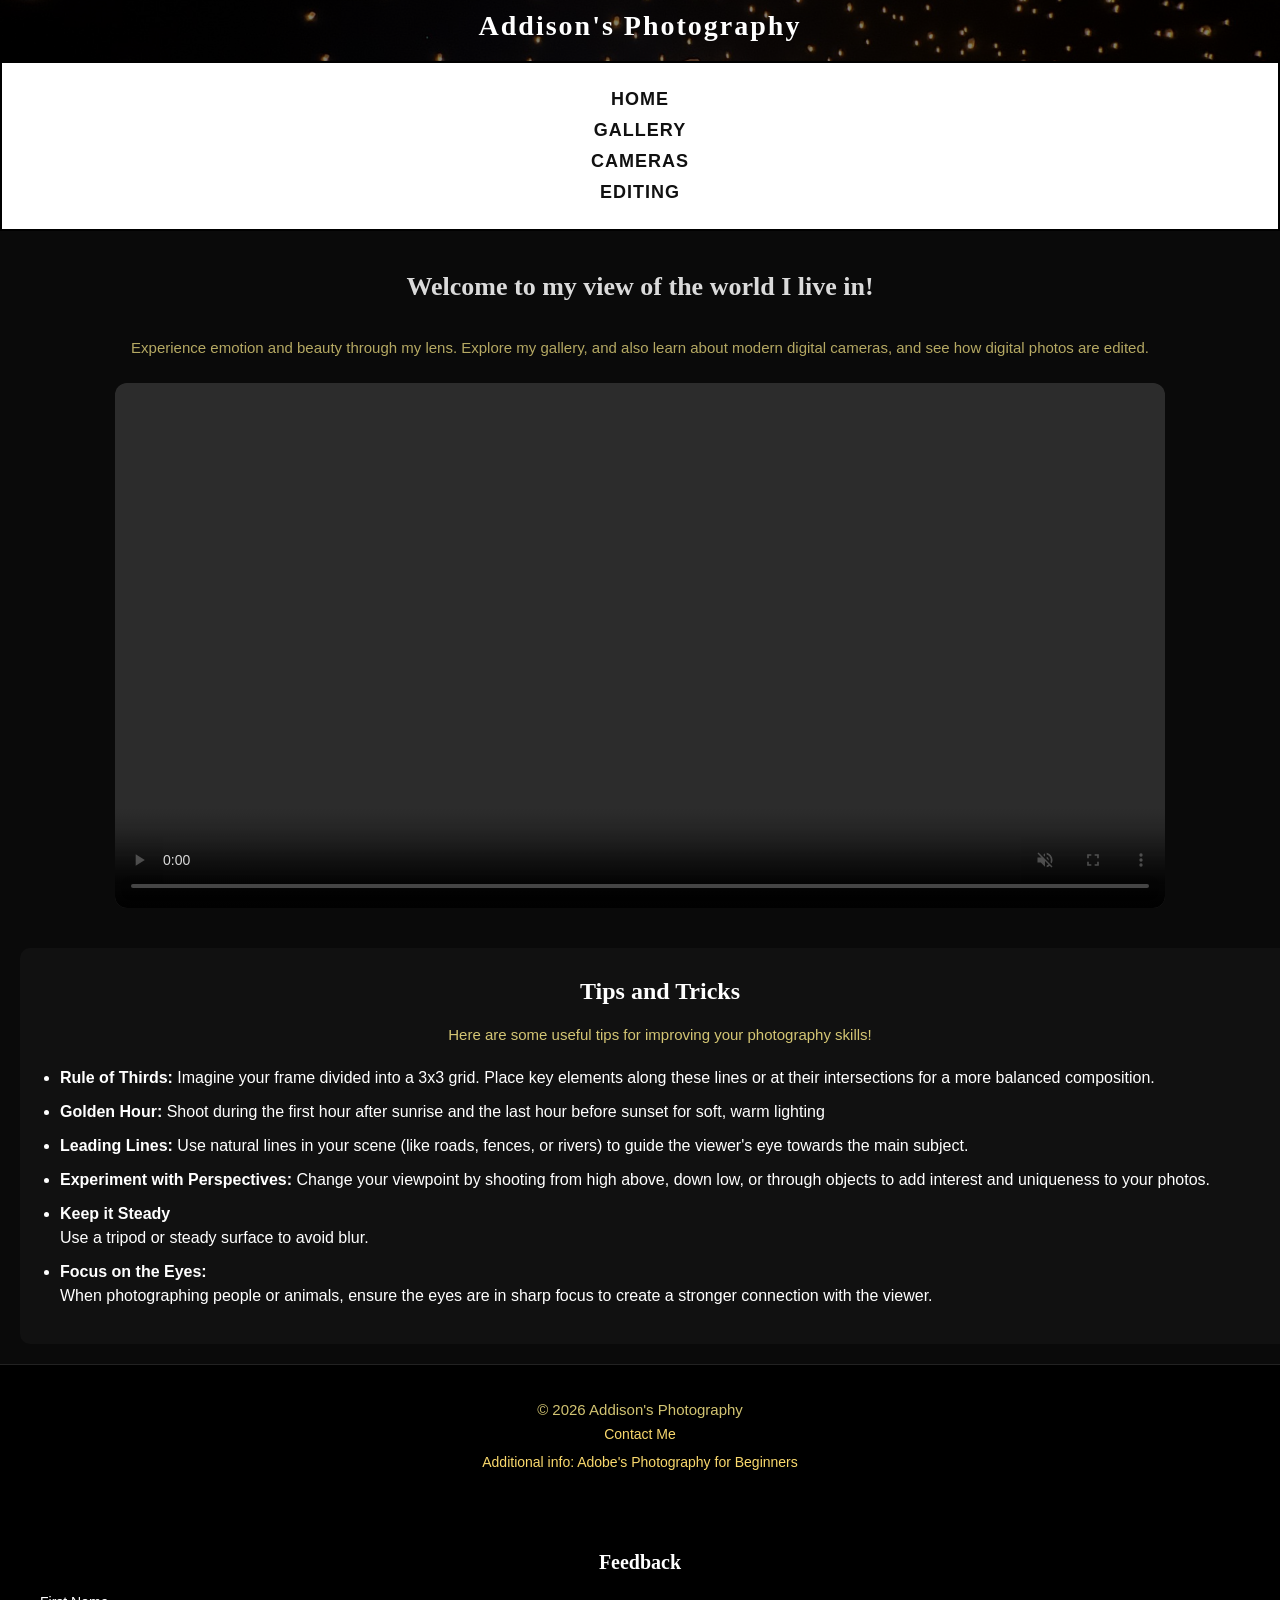
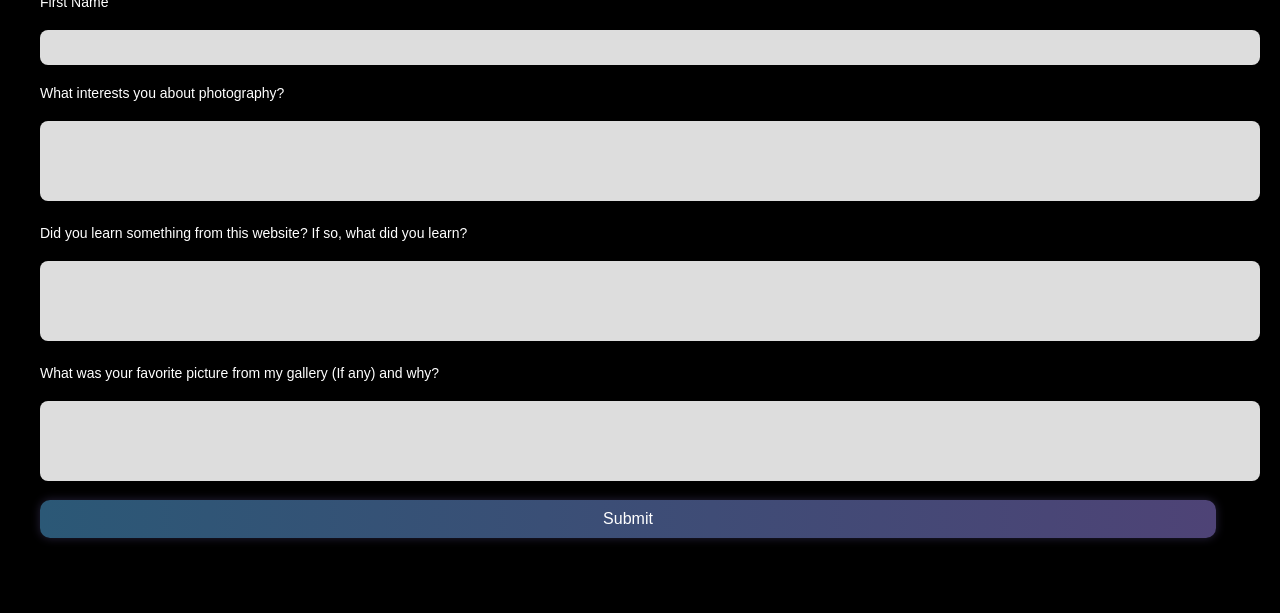
<file: index.html>
<!DOCTYPE html>
<html lang="en">
<head>
    <meta charset="UTF-8">
    <meta name="viewport" content="width=device-width, initial-scale=1.0">
    <title>Addison's Photography</title>
    <meta name="description" content="Explore the world through my lens. Learn about photography tools and techniques, and see my gallery of photos.">
    <!-- Google tag (gtag.js) -->
    <script async src="https://www.googletagmanager.com/gtag/js?id=G-MP4Q94CEH5"></script>
    <script>
    window.dataLayer = window.dataLayer || [];
    function gtag(){dataLayer.push(arguments);}
    gtag('js', new Date());

    gtag('config', 'G-MP4Q94CEH5');
    </script>
    <link rel="stylesheet" href="photography.css">
</head>

<body>

<header>
    <h1 class="glow">Addison's Photography</h1>
</header>
<nav>
    <ul>
        <li><a href="index.html">Home</a></li>
        <li><a href="gallery.html">Gallery</a></li>
        <li><a href="cameras.html">Cameras</a></li>
        <li><a href="editing.html">Editing</a></li>
    </ul>
</nav>
<main class = "homelayout">

  <section class = "tipsandtricks">
        <h2>Tips and Tricks</h2>
        <p>Here are some useful tips for improving your photography skills!</p>
        <ul>
            <li><strong>Rule of Thirds:</strong> Imagine your frame divided into a 3x3 grid. Place key elements along these lines or at their intersections for a more balanced composition.</li>
            <li><strong>Golden Hour:</strong> Shoot during the first hour after sunrise and the last hour before sunset for soft, warm lighting</li>
            <li><strong>Leading Lines:</strong> Use natural lines in your scene (like roads, fences, or rivers) to guide the viewer's eye towards the main subject.</li>
            <li><strong>Experiment with Perspectives:</strong> Change your viewpoint by shooting from high above, down low, or through objects to add interest and uniqueness to your photos.</li>
            <li><strong>Keep it Steady</strong><br>Use a tripod or steady surface to avoid blur.</li>
            <li><strong>Focus on the Eyes:</strong><br>When photographing people or animals, ensure the eyes are in sharp focus to create a stronger connection with the viewer.</li>
        </ul>
    </section>

    <section class = "maincontent">
    <h2>Welcome to my view of the world I live in!</h2>
    <p>Experience emotion and beauty through my lens. Explore my gallery, and also learn about modern digital cameras, and see how digital photos are edited.</p>
    
<video class="home-video" controls autoplay muted loop>
    <source src="PhotographyVideo.mp4" type="video/mp4">
    Your browser does not support the video tag.
</video>

    </section>

</main>

<footer class="site-footer">
    <div class="footer-content">

        <p>&copy; 2026 Addison's Photography</p>

        <div class="email">
            <a href="mailto:akellyfree@asu.edu">Contact Me</a>
        </div>
        
        <div class="photography-intro">
            <a href="https://www.adobe.com/creativecloud/photography/basics.html?msockid=09931f287ee66769006109ce7fcb6654" target="_blank">Additional info: Adobe's Photography for Beginners</a>
        </div>

    </div>
</footer>

<div class="feedback-box">
    <h2>Feedback</h2>

    <form action="#" method="POST" id="feedback"> <!-- https://formspree.io/f/xlgzdwrq if I want to see user inputs-->
        <label for="name">First Name</label>
        <input type="text" id="name" name="name">

        <label for="interests">What interests you about photography?</label>
        <textarea id="interests" name="interests"></textarea>

        <label for="learning">Did you learn something from this website? If so, what did you learn?</label>
        <textarea id="learning" name="learning"></textarea>

        <label for="favorite">What was your favorite picture from my gallery (If any) and why?</label>
        <textarea id="favorite" name="favorite"></textarea>

        <button type="submit">Submit</button>

    </form>
    <div id="success-message" class="success-message">
    Thank you for your feedback! I appreciate it and will use it to improve my website.
    </div>

</div>
<script>
document.getElementById("feedback").addEventListener("submit", async function(event) {
    event.preventDefault(); // stop page redirect

    const form = this;
    const formData = new FormData(form);
    const messageBox = document.getElementById("success-message");

    try {
        const response = await fetch(form.action, {
            method: form.method,
            body: formData,
            headers: {
                'Accept': 'application/json'
            }
        });

        if (response.ok) {
            const name = document.getElementById("name").value;

            messageBox.textContent = "Thank you " + name + "! Your feedback has been submitted.";
            messageBox.classList.add("show");

            form.reset();
            setTimeout(() => {
                messageBox.classList.remove("show");
            }, 1001);
        } else {
            messageBox.textContent = "Oops! There was a problem submitting your feedback. Please try again.";
            messageBox.classList.add("show");
        }
    } catch (error) {
        messageBox.textContent = "Network error. Please try again.";
        messageBox.classList.add("show");
    }
});
</script>

</body>
</html>
</file>
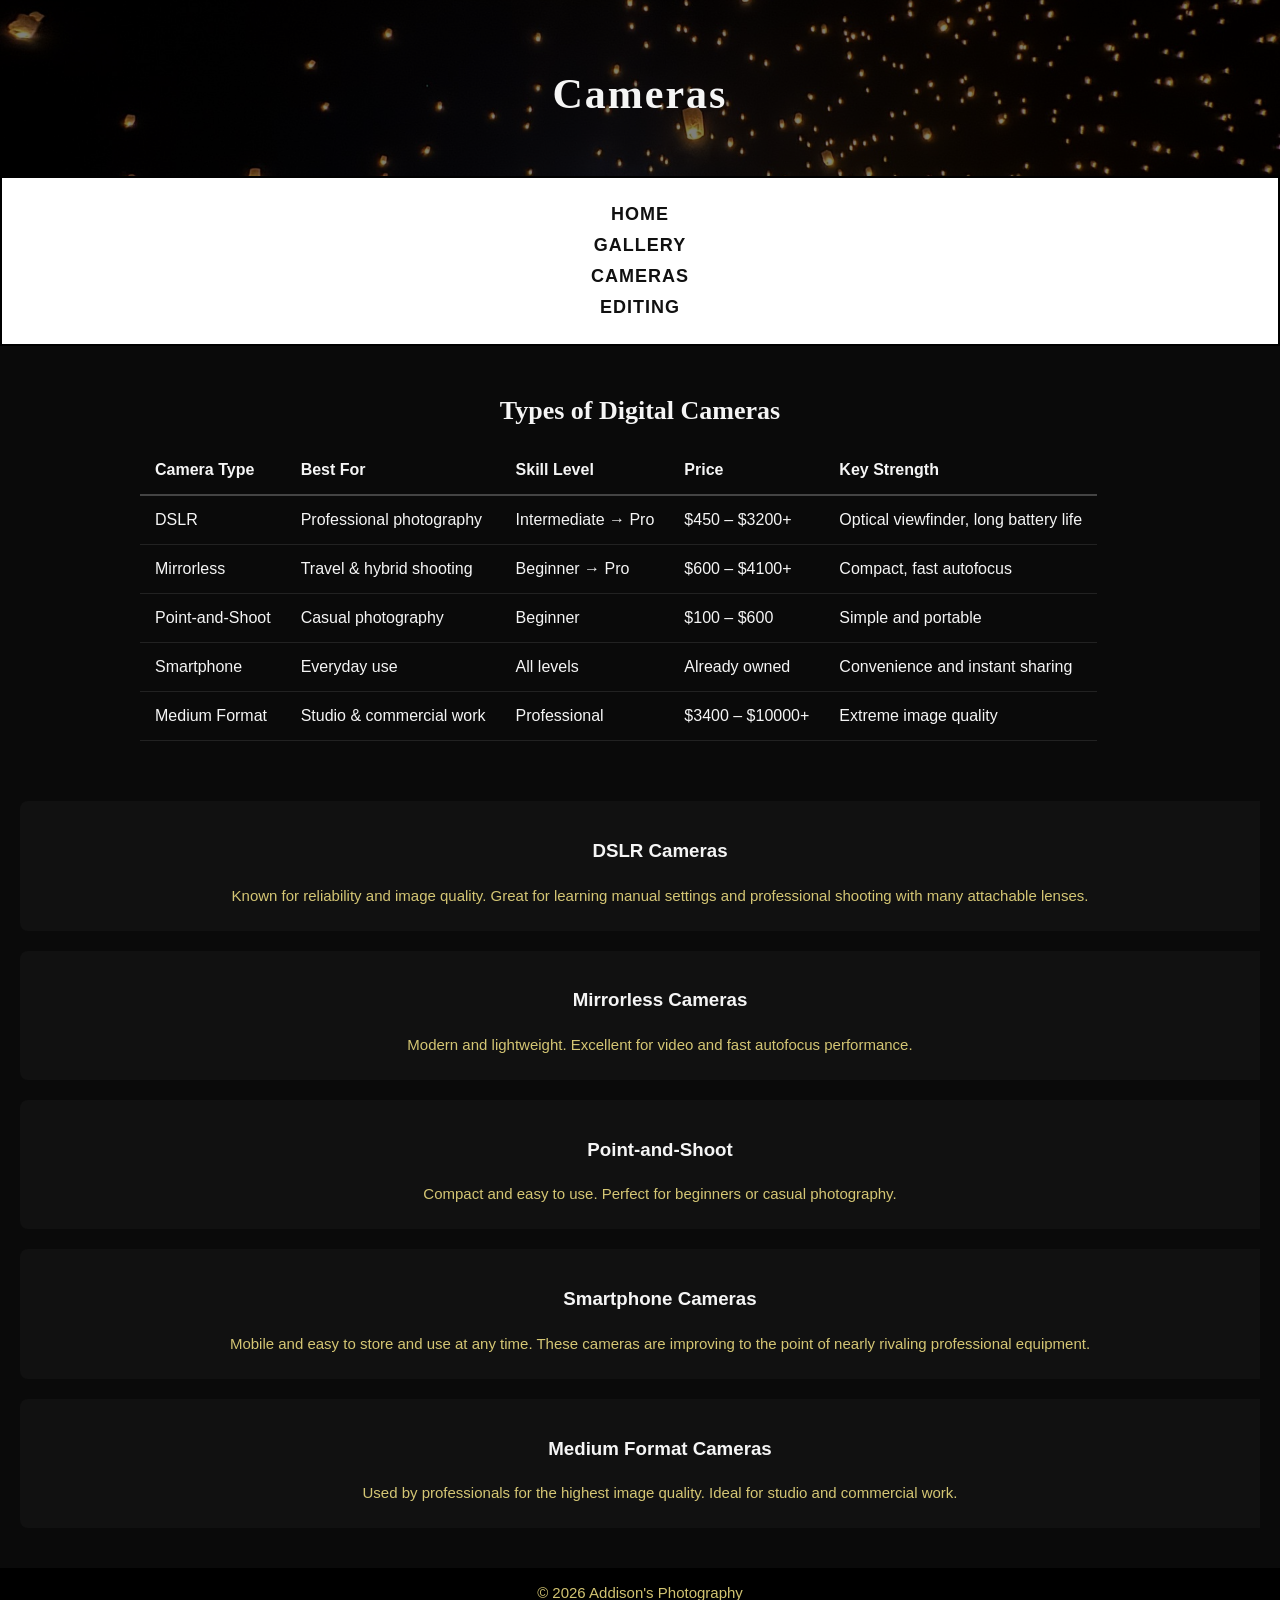
<file: Cameras.html>
<!DOCTYPE html>
<html lang="en">
<head>
    <meta charset="UTF-8">
    <meta name="viewport" content="width=device-width, initial-scale=1.0">
    <title>Cameras | Addison's Photography</title>
    <meta name="description" content="Learn about different types of cameras available for various photography needs.">
    <link rel="stylesheet" href="photography.css">
</head>
<body>

<header class="page-header">
    <h1>Cameras</h1>
    
</header>

<nav>
    <ul>
        <li><a href="index.html">Home</a></li>
        <li><a href="gallery.html">Gallery</a></li>
        <li><a href="cameras.html">Cameras</a></li>
        <li><a href="editing.html">Editing</a></li>
    </ul>
</nav>

<main class="cameras-container">

    <!-- Comparison Table -->
    <section class="comparison-table">
        <h2>Types of Digital Cameras</h2>

        <table>
            <thead>
                <tr>
                    <th>Camera Type</th>
                    <th>Best For</th>
                    <th>Skill Level</th>
                    <th>Price</th>
                    <th>Key Strength</th>
                </tr>
            </thead>

            <tbody>
                <tr>
                    <td>DSLR</td>
                    <td>Professional photography</td>
                    <td>Intermediate → Pro</td>
                    <td>$450 – $3200+</td>
                    <td>Optical viewfinder, long battery life</td>
                </tr>
                <tr>
                    <td>Mirrorless</td>
                    <td>Travel & hybrid shooting</td>
                    <td>Beginner → Pro</td>
                    <td>$600 – $4100+</td>
                    <td>Compact, fast autofocus</td>
                </tr>

                <tr>
                    <td>Point-and-Shoot</td>
                    <td>Casual photography</td>
                    <td>Beginner</td>
                    <td>$100 – $600</td>
                    <td>Simple and portable</td>
                </tr>

                <tr>
                    <td>Smartphone</td>
                    <td>Everyday use</td>
                    <td>All levels</td>
                    <td>Already owned</td>
                    <td>Convenience and instant sharing</td>
                </tr>

                <tr>
                    <td>Medium Format</td>
                    <td>Studio & commercial work</td>
                    <td>Professional</td>
                    <td>$3400 – $10000+</td>
                    <td>Extreme image quality</td>
                </tr>
            </tbody>
        </table>
    </section>

    <!-- Card Comparison -->
    <section class="software-cards">

    <div class="card">
        <h3>DSLR Cameras</h3>
        <p>Known for reliability and image quality. Great for learning manual settings and professional shooting with many attachable lenses.</p>
    </div>

    <div class="card">
        <h3>Mirrorless Cameras</h3>
        <p>Modern and lightweight. Excellent for video and fast autofocus performance.</p>
    </div>

    <div class="card">
        <h3>Point-and-Shoot</h3>
        <p>Compact and easy to use. Perfect for beginners or casual photography.</p>
    </div>

    <div class="card">
        <h3>Smartphone Cameras</h3>
        <p>Mobile and easy to store and use at any time. These cameras are improving to the point of nearly rivaling professional equipment.</p>
    </div>
    <div class="card">
        <h3>Medium Format Cameras</h3>
        <p>Used by professionals for the highest image quality. Ideal for studio and commercial work.</p>
    </div>

</section>

</main>

<footer>
    <p>&copy; 2026 Addison's Photography</p>
</footer>

</body>
</html>
</file>
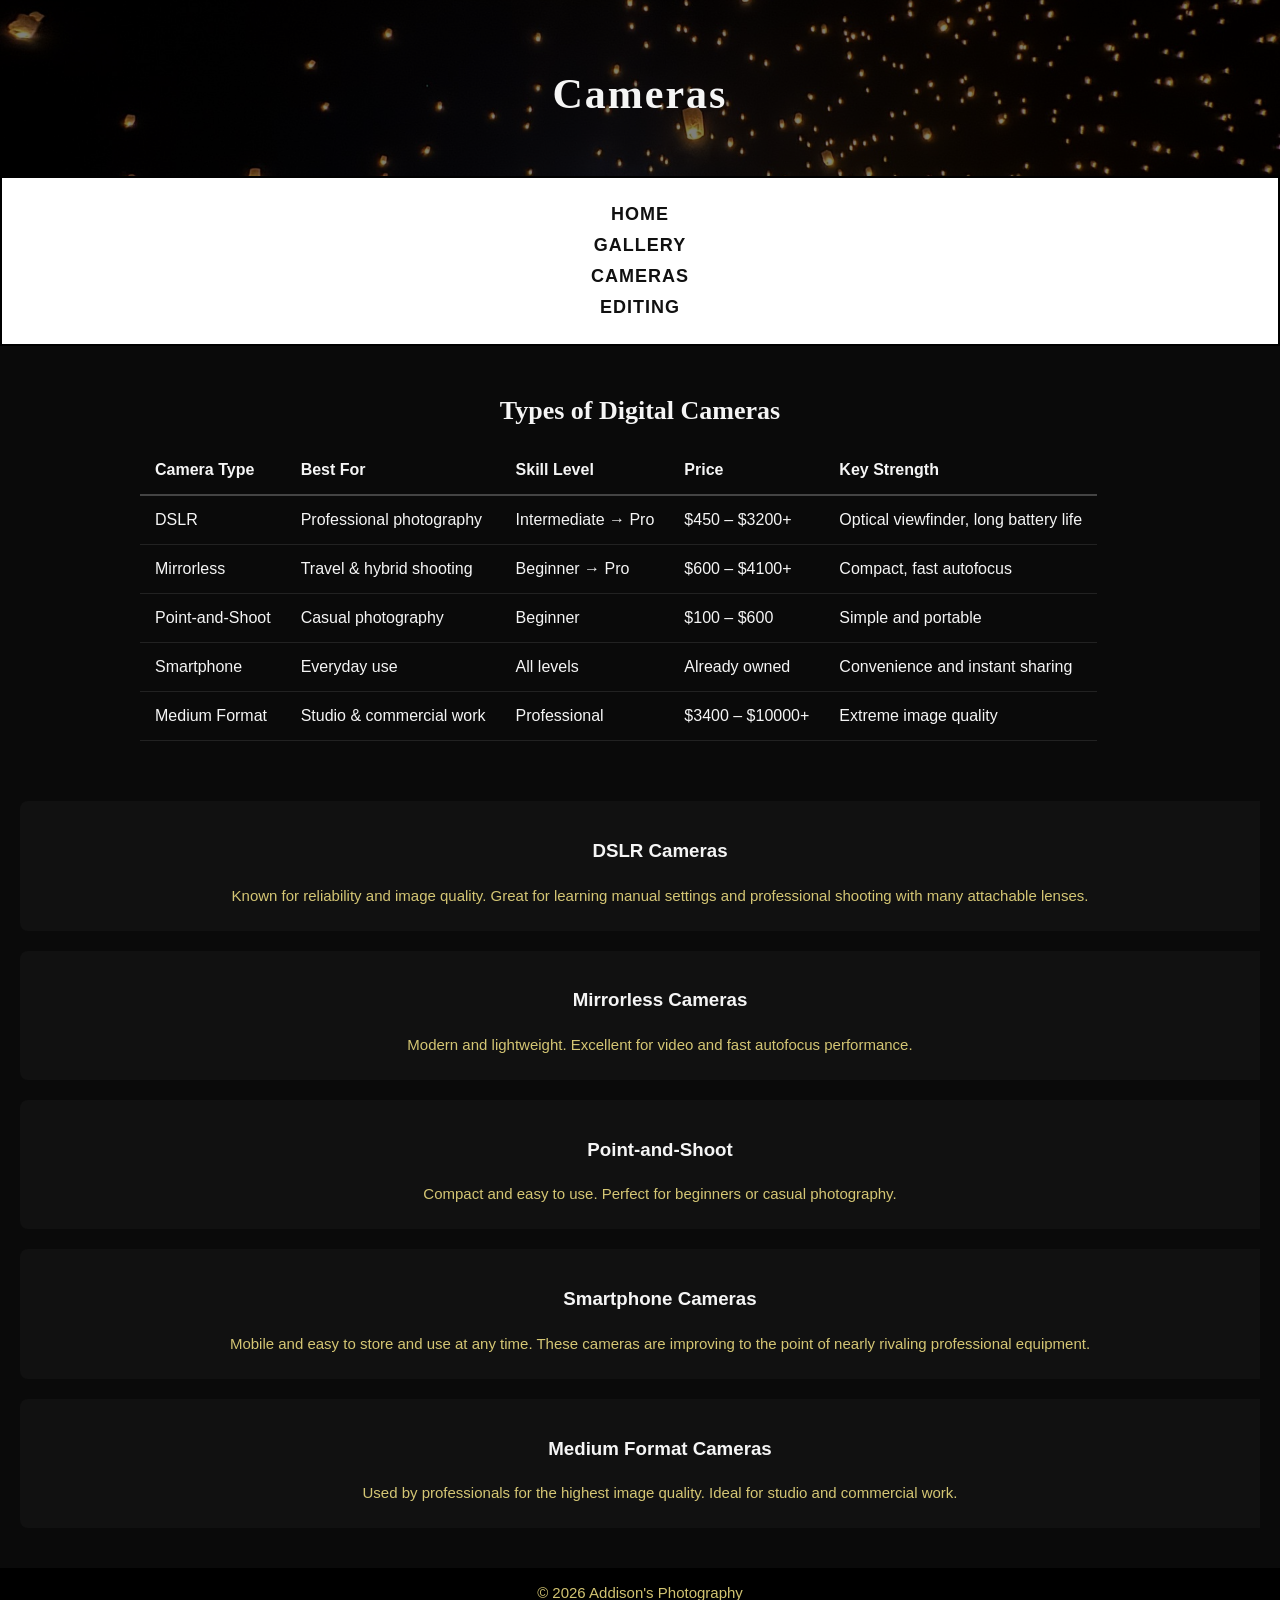
<file: cameras.html>
<!DOCTYPE html>
<html lang="en">
<head>
    <meta charset="UTF-8">
    <meta name="viewport" content="width=device-width, initial-scale=1.0">
    <title>Cameras | Addison's Photography</title>
    <meta name="description" content="Learn about different types of cameras available for various photography needs.">
     <!-- Google tag (gtag.js) -->
    <script async src="https://www.googletagmanager.com/gtag/js?id=G-MP4Q94CEH5"></script>
    <script>
    window.dataLayer = window.dataLayer || [];
    function gtag(){dataLayer.push(arguments);}
    gtag('js', new Date());

    gtag('config', 'G-MP4Q94CEH5');
    </script>
    <link rel="stylesheet" href="photography.css">
</head>
<body>

<header class="page-header">
    <h1>Cameras</h1>
    
</header>

<nav>
    <ul>
        <li><a href="index.html">Home</a></li>
        <li><a href="gallery.html">Gallery</a></li>
        <li><a href="cameras.html">Cameras</a></li>
        <li><a href="editing.html">Editing</a></li>
    </ul>
</nav>

<main class="cameras-container">

    <!-- Comparison Table -->
    <section class="comparison-table">
        <h2>Types of Digital Cameras</h2>

        <table>
            <thead>
                <tr>
                    <th>Camera Type</th>
                    <th>Best For</th>
                    <th>Skill Level</th>
                    <th>Price</th>
                    <th>Key Strength</th>
                </tr>
            </thead>

            <tbody>
                <tr>
                    <td>DSLR</td>
                    <td>Professional photography</td>
                    <td>Intermediate → Pro</td>
                    <td>$450 – $3200+</td>
                    <td>Optical viewfinder, long battery life</td>
                </tr>
                <tr>
                    <td>Mirrorless</td>
                    <td>Travel & hybrid shooting</td>
                    <td>Beginner → Pro</td>
                    <td>$600 – $4100+</td>
                    <td>Compact, fast autofocus</td>
                </tr>

                <tr>
                    <td>Point-and-Shoot</td>
                    <td>Casual photography</td>
                    <td>Beginner</td>
                    <td>$100 – $600</td>
                    <td>Simple and portable</td>
                </tr>

                <tr>
                    <td>Smartphone</td>
                    <td>Everyday use</td>
                    <td>All levels</td>
                    <td>Already owned</td>
                    <td>Convenience and instant sharing</td>
                </tr>

                <tr>
                    <td>Medium Format</td>
                    <td>Studio & commercial work</td>
                    <td>Professional</td>
                    <td>$3400 – $10000+</td>
                    <td>Extreme image quality</td>
                </tr>
            </tbody>
        </table>
    </section>

    <!-- Card Comparison -->
    <section class="software-cards">

    <div class="card">
        <h3>DSLR Cameras</h3>
        <p>Known for reliability and image quality. Great for learning manual settings and professional shooting with many attachable lenses.</p>
    </div>

    <div class="card">
        <h3>Mirrorless Cameras</h3>
        <p>Modern and lightweight. Excellent for video and fast autofocus performance.</p>
    </div>

    <div class="card">
        <h3>Point-and-Shoot</h3>
        <p>Compact and easy to use. Perfect for beginners or casual photography.</p>
    </div>

    <div class="card">
        <h3>Smartphone Cameras</h3>
        <p>Mobile and easy to store and use at any time. These cameras are improving to the point of nearly rivaling professional equipment.</p>
    </div>
    <div class="card">
        <h3>Medium Format Cameras</h3>
        <p>Used by professionals for the highest image quality. Ideal for studio and commercial work.</p>
    </div>

</section>

</main>

<footer>
    <p>&copy; 2026 Addison's Photography</p>
</footer>

</body>
</html>
</file>
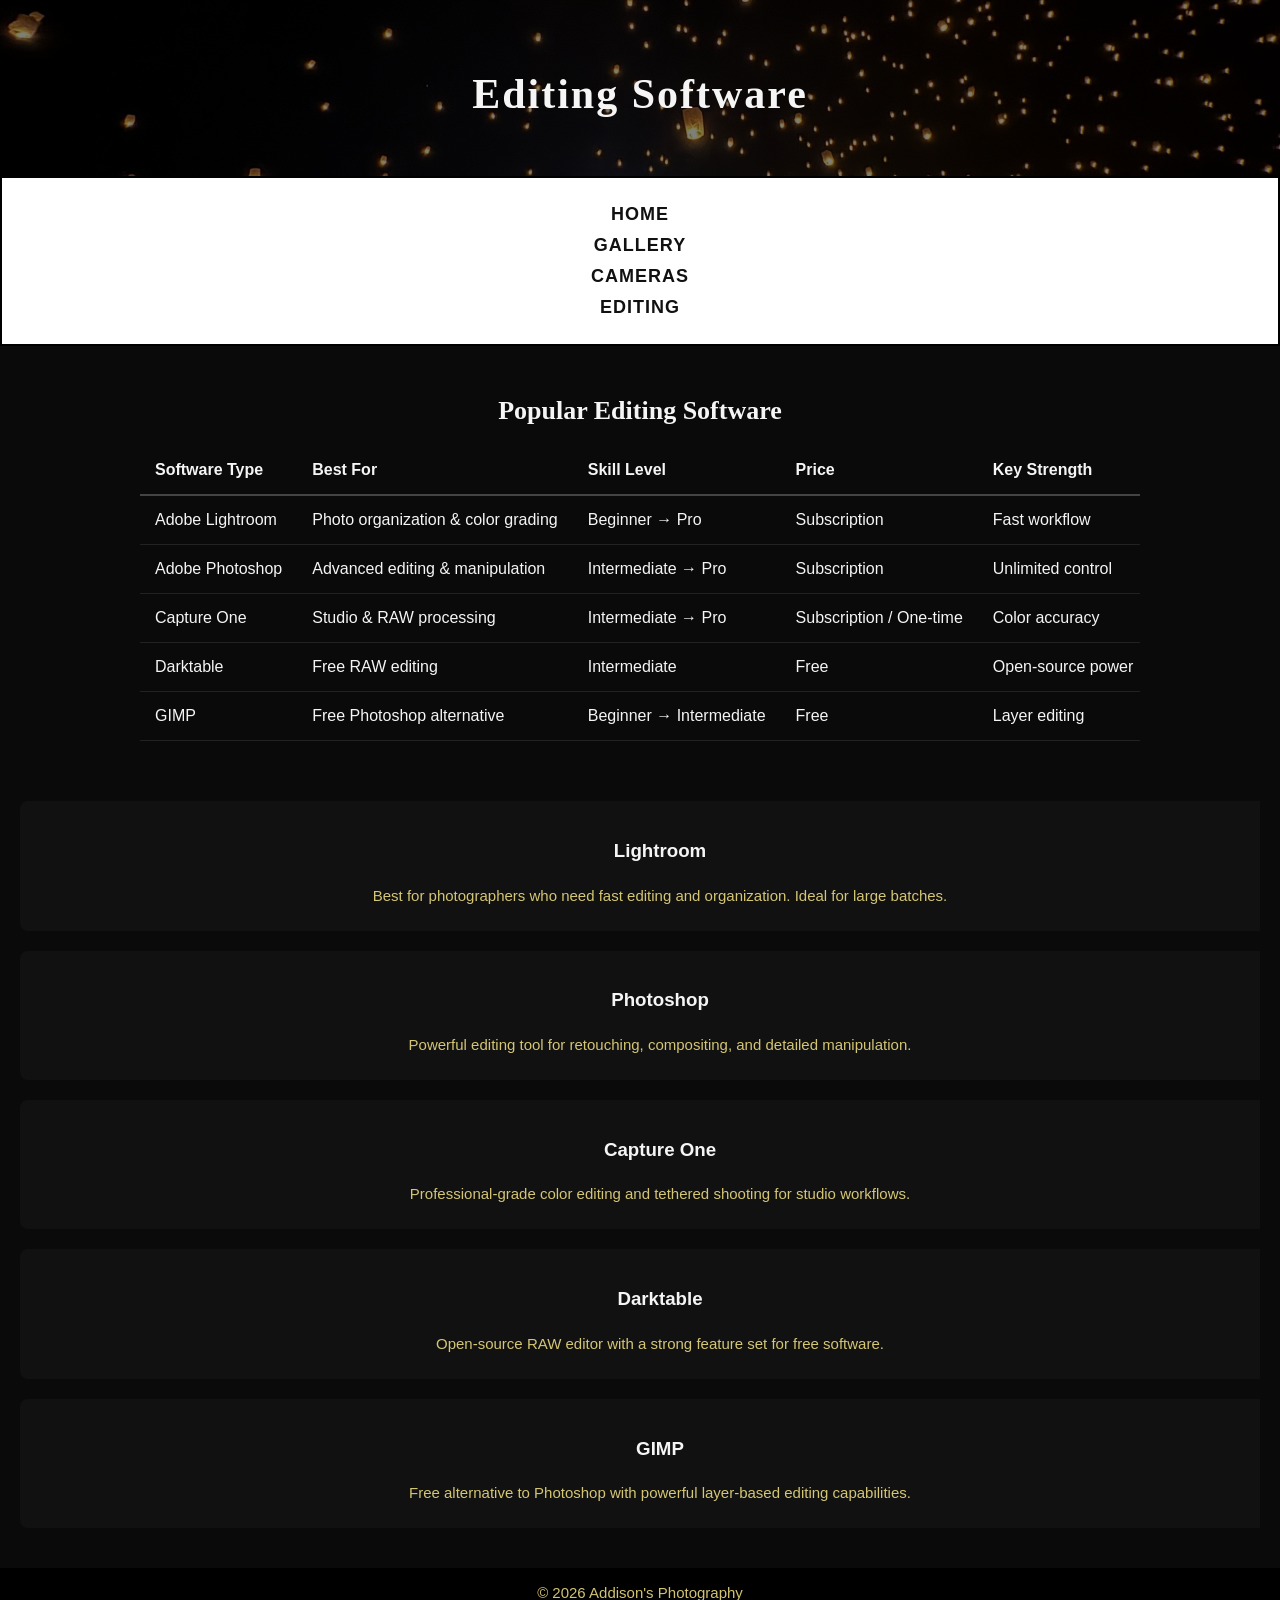
<file: editing.html>
<!DOCTYPE html>
<html lang="en">
<head>
    <meta charset="UTF-8">
    <meta name="viewport" content="width=device-width, initial-scale=1.0">
    <title>Editing Software | Addison's Photography</title>
    <meta name="description" content="Learn about the editing software that you can use use to enhance your photographs.">
     <!-- Google tag (gtag.js) -->
    <script async src="https://www.googletagmanager.com/gtag/js?id=G-MP4Q94CEH5"></script>
    <script>
    window.dataLayer = window.dataLayer || [];
    function gtag(){dataLayer.push(arguments);}
    gtag('js', new Date());

    gtag('config', 'G-MP4Q94CEH5');
    </script>
    <link rel="stylesheet" href="photography.css">
</head>
<body>

<header class="page-header">
    <h1>Editing Software</h1>
    
</header>

<nav>
    <ul>
        <li><a href="index.html">Home</a></li>
        <li><a href="gallery.html">Gallery</a></li>
        <li><a href="cameras.html">Cameras</a></li>
        <li><a href="editing.html">Editing</a></li>
    </ul>
</nav>

<main class="editing-container">

    <!-- Comparison Table -->
    <section class="comparison-table">
        <h2>Popular Editing Software</h2>

        <table>
            <thead>
                <tr>
                    <th>Software Type</th>
                    <th>Best For</th>
                    <th>Skill Level</th>
                    <th>Price</th>
                    <th>Key Strength</th>
                </tr>
            </thead>
            <tbody>
                <tr>
                    <td>Adobe Lightroom</td>
                    <td>Photo organization & color grading</td>
                    <td>Beginner → Pro</td>
                    <td>Subscription</td>
                    <td>Fast workflow</td>
                </tr>
                <tr>
                    <td>Adobe Photoshop</td>
                    <td>Advanced editing & manipulation</td>
                    <td>Intermediate → Pro</td>
                    <td>Subscription</td>
                    <td>Unlimited control</td>
                </tr>
                <tr>
                    <td>Capture One</td>
                    <td>Studio & RAW processing</td>
                    <td>Intermediate → Pro</td>
                    <td>Subscription / One-time</td>
                    <td>Color accuracy</td>
                </tr>
                <tr>
                    <td>Darktable</td>
                    <td>Free RAW editing</td>
                    <td>Intermediate</td>
                    <td>Free</td>
                    <td>Open-source power</td>
                </tr>
                <tr>
                    <td>GIMP</td>
                    <td>Free Photoshop alternative</td>
                    <td>Beginner → Intermediate</td>
                    <td>Free</td>
                    <td>Layer editing</td>
                </tr>
            </tbody>
        </table>
    </section>

    <!-- Card Comparison -->
    <section class="software-cards">

        <div class="card">
            <h3>Lightroom</h3>
            <p>Best for photographers who need fast editing and organization. Ideal for large batches.</p>
        </div>

        <div class="card">
            <h3>Photoshop</h3>
            <p>Powerful editing tool for retouching, compositing, and detailed manipulation.</p>
        </div>

        <div class="card">
            <h3>Capture One</h3>
            <p>Professional-grade color editing and tethered shooting for studio workflows.</p>
        </div>
        <div class="card">
            <h3>Darktable</h3>
            <p>Open-source RAW editor with a strong feature set for free software.</p>
        </div>
        <div class="card">
            <h3>GIMP</h3>
            <p>Free alternative to Photoshop with powerful layer-based editing capabilities.</p>
        </div>

    </section>

</main>

<footer>
    <p>&copy; 2026 Addison's Photography</p>
</footer>

</body>
</html>
</file>
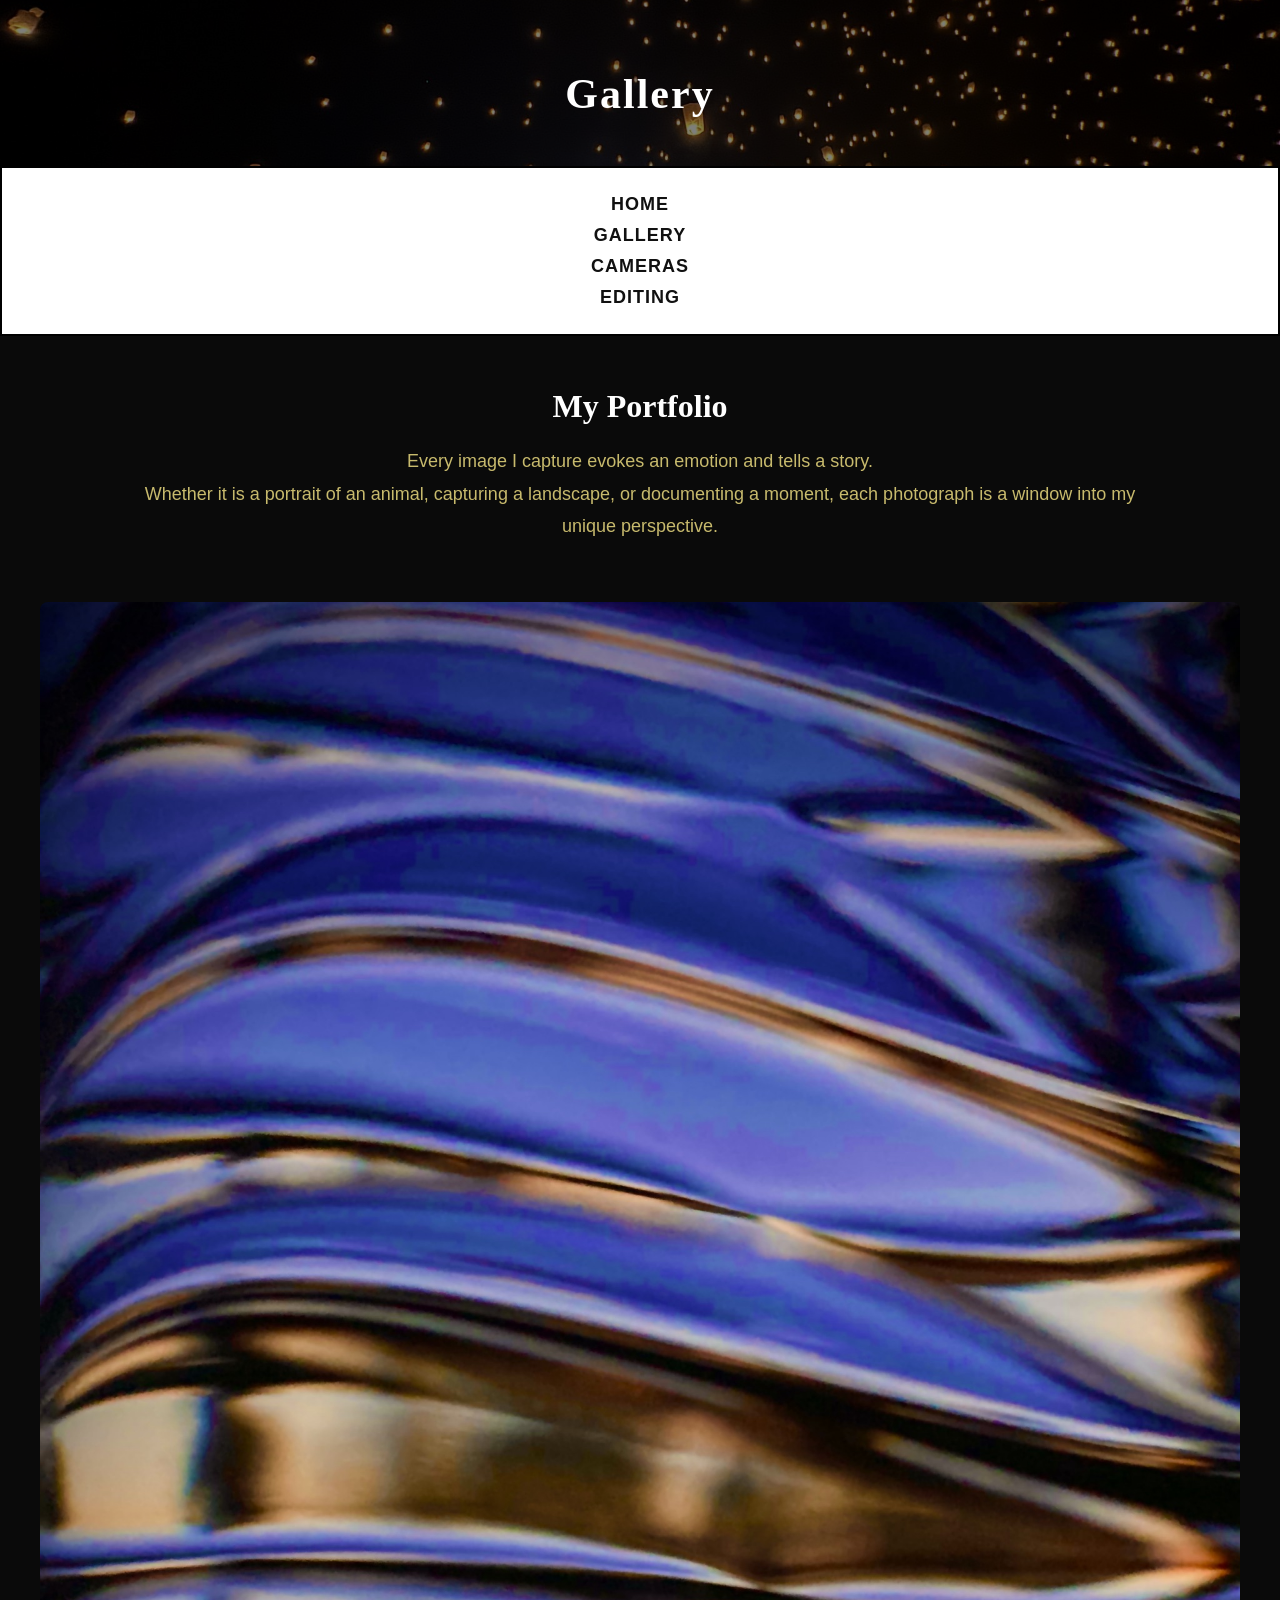
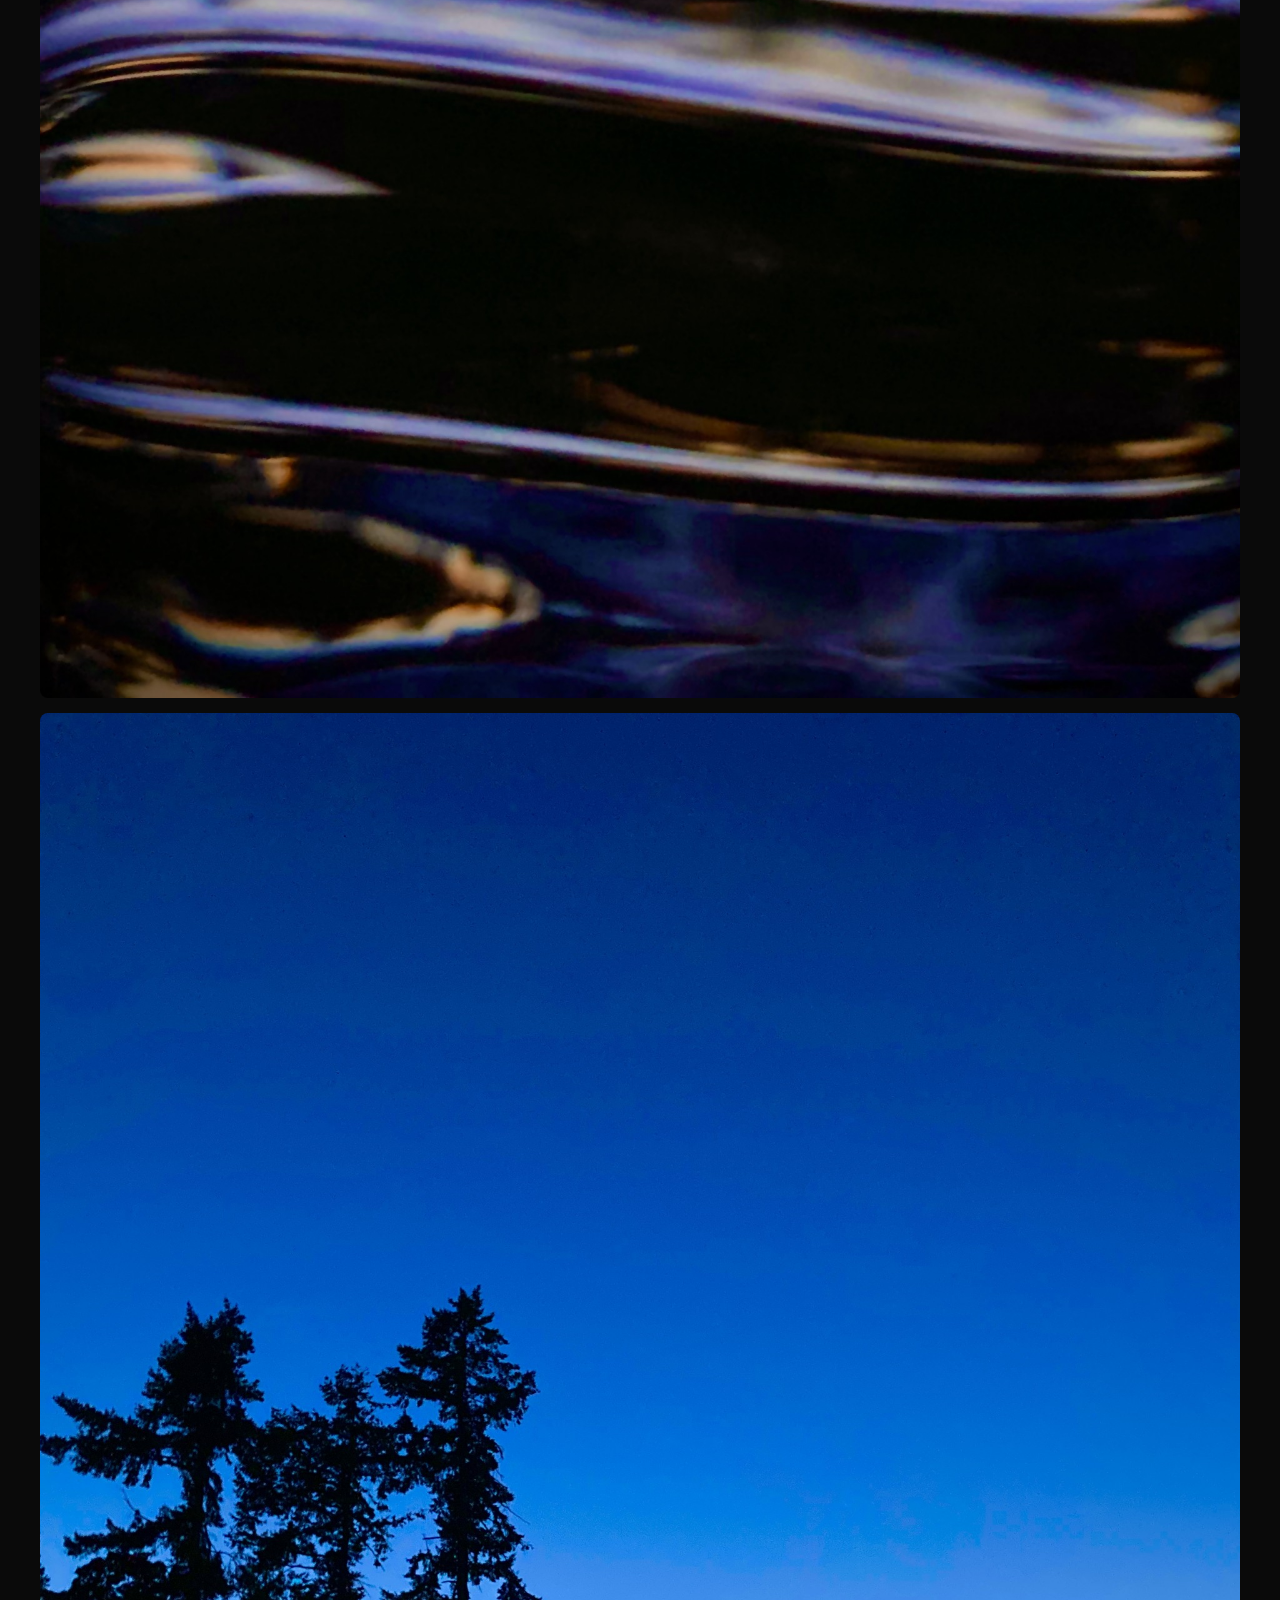
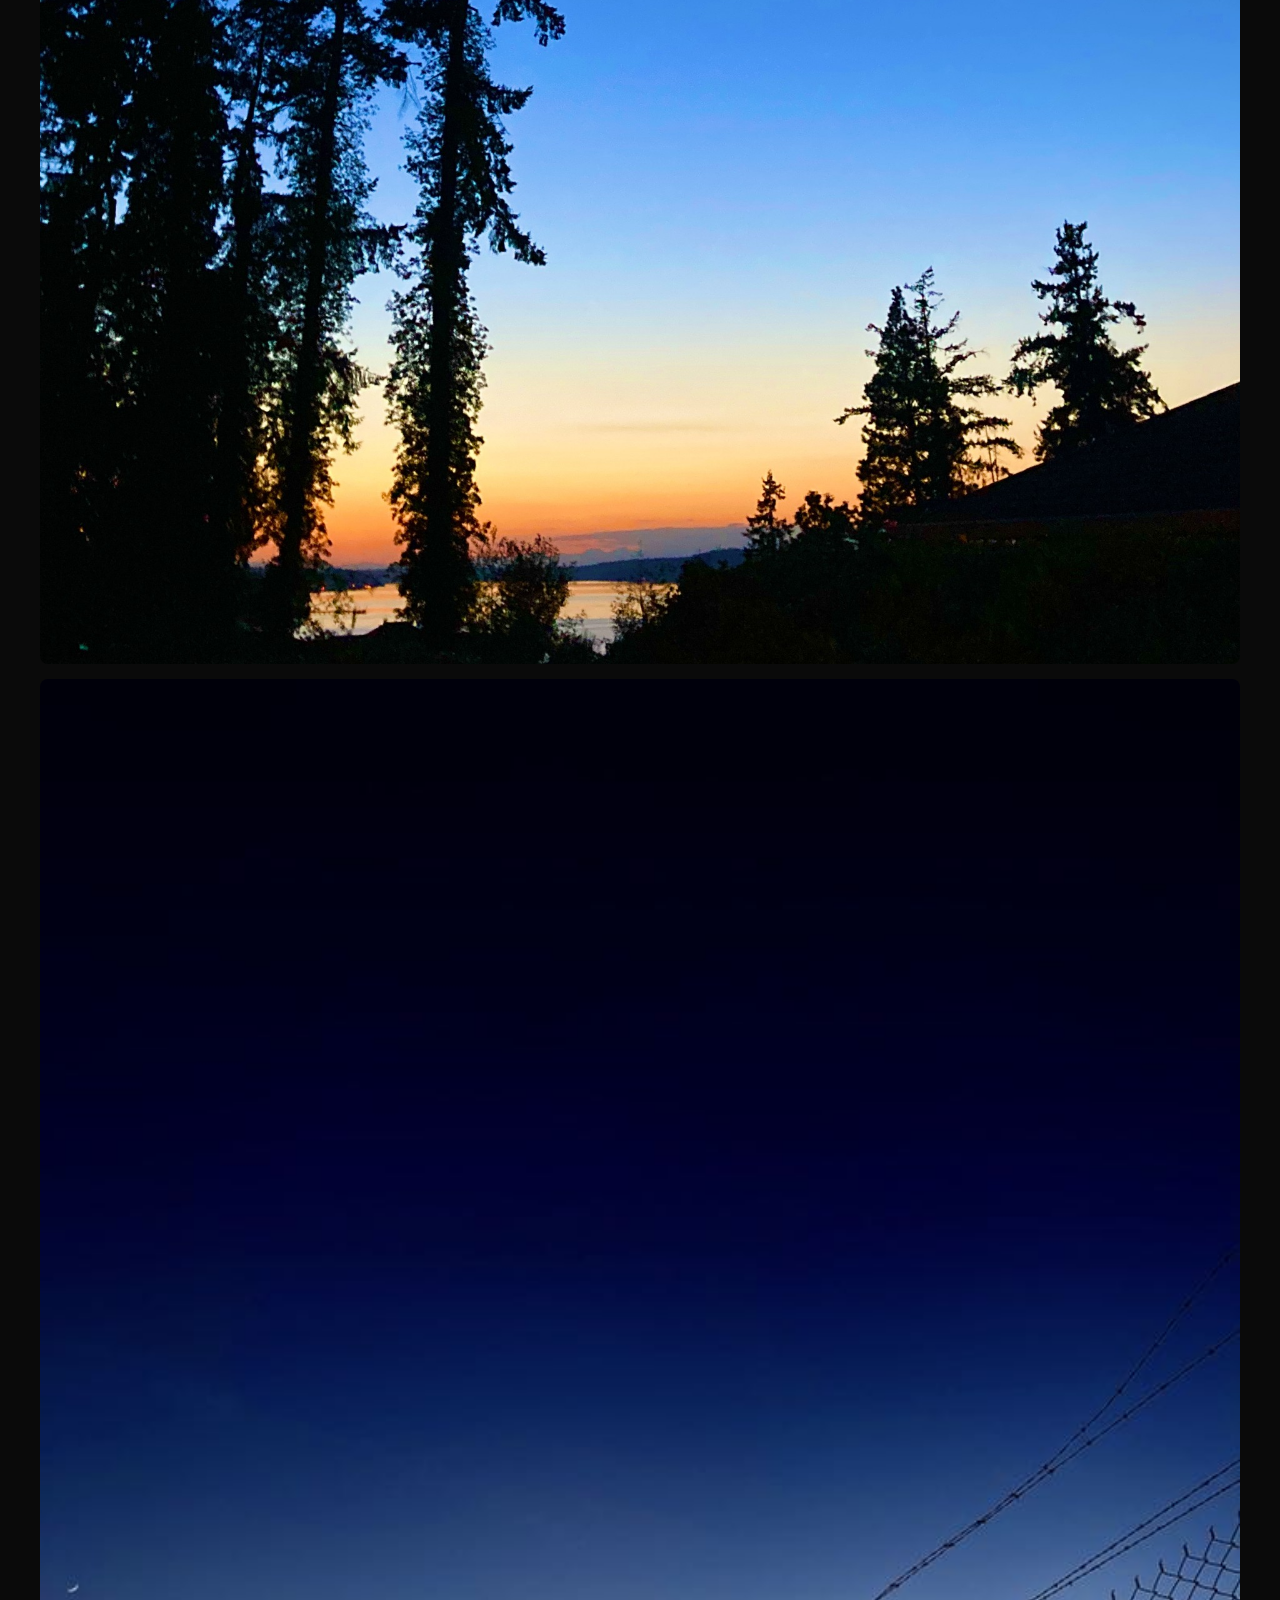
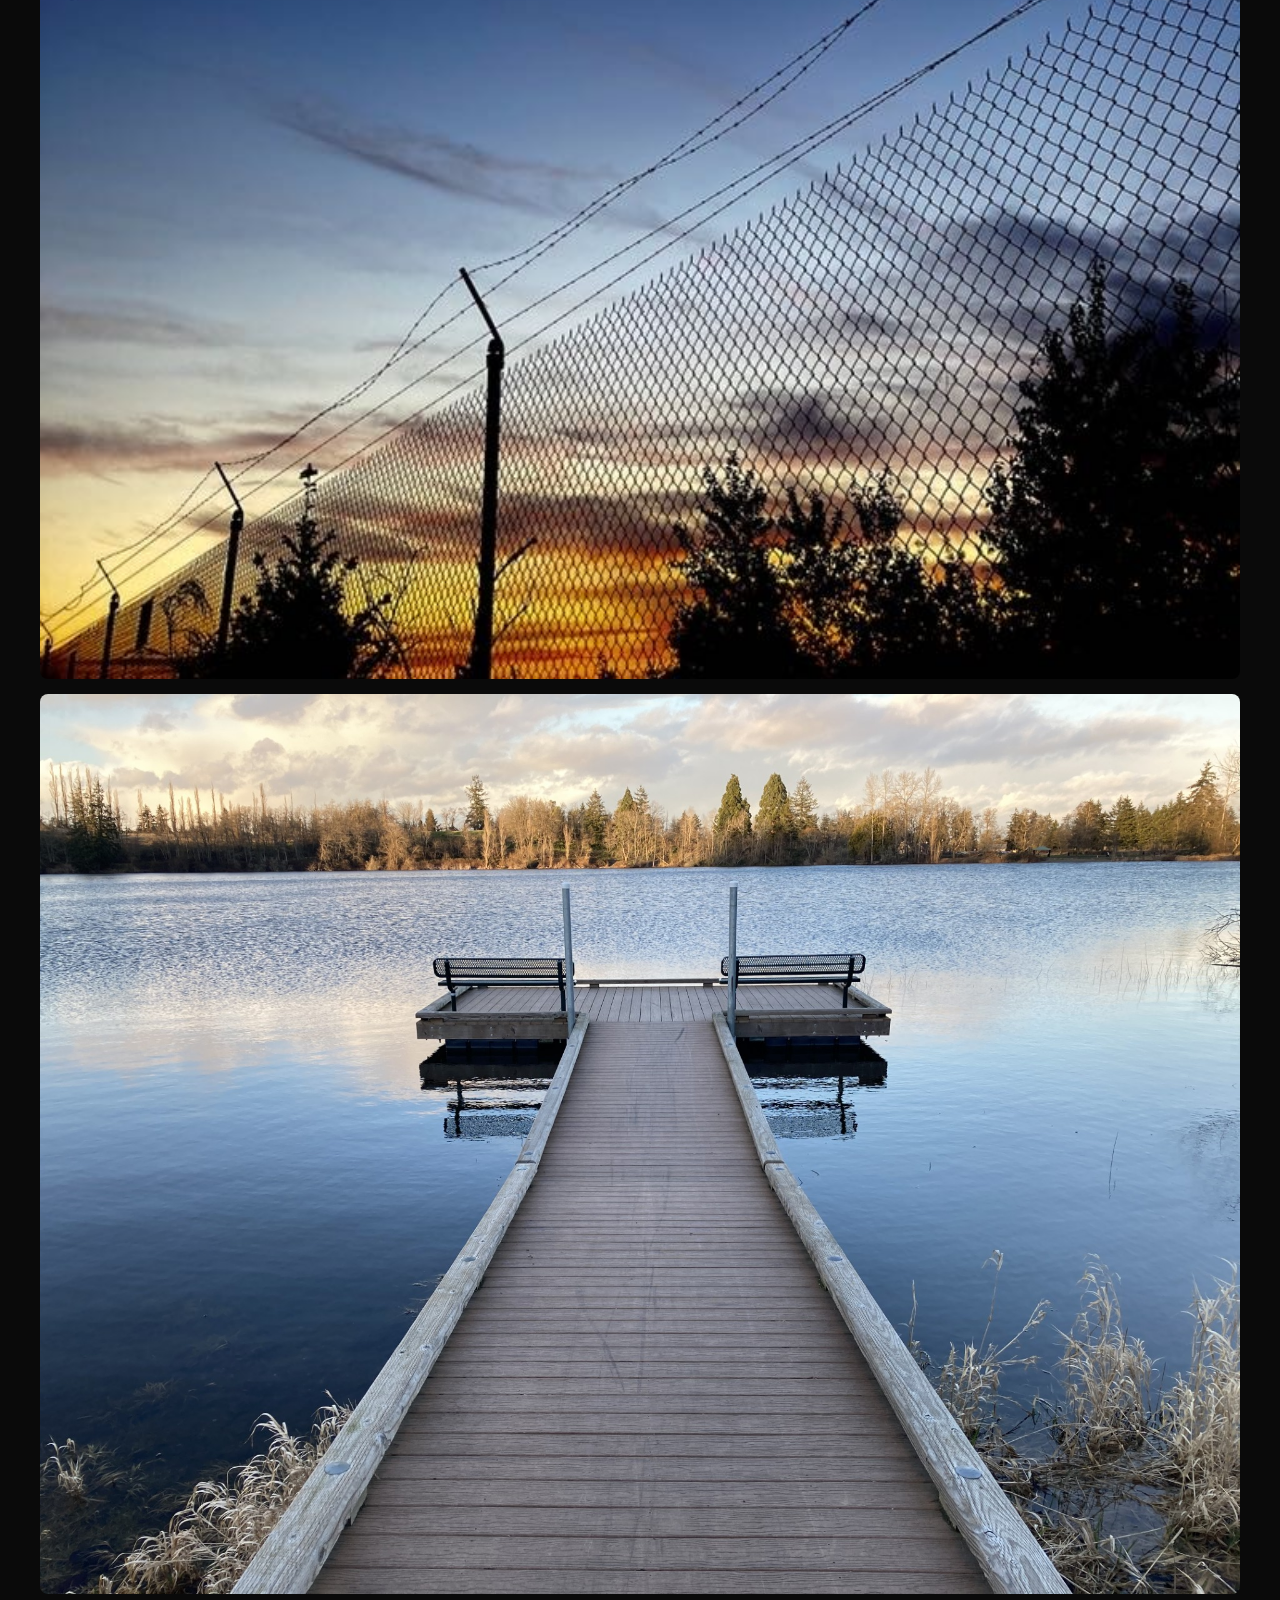
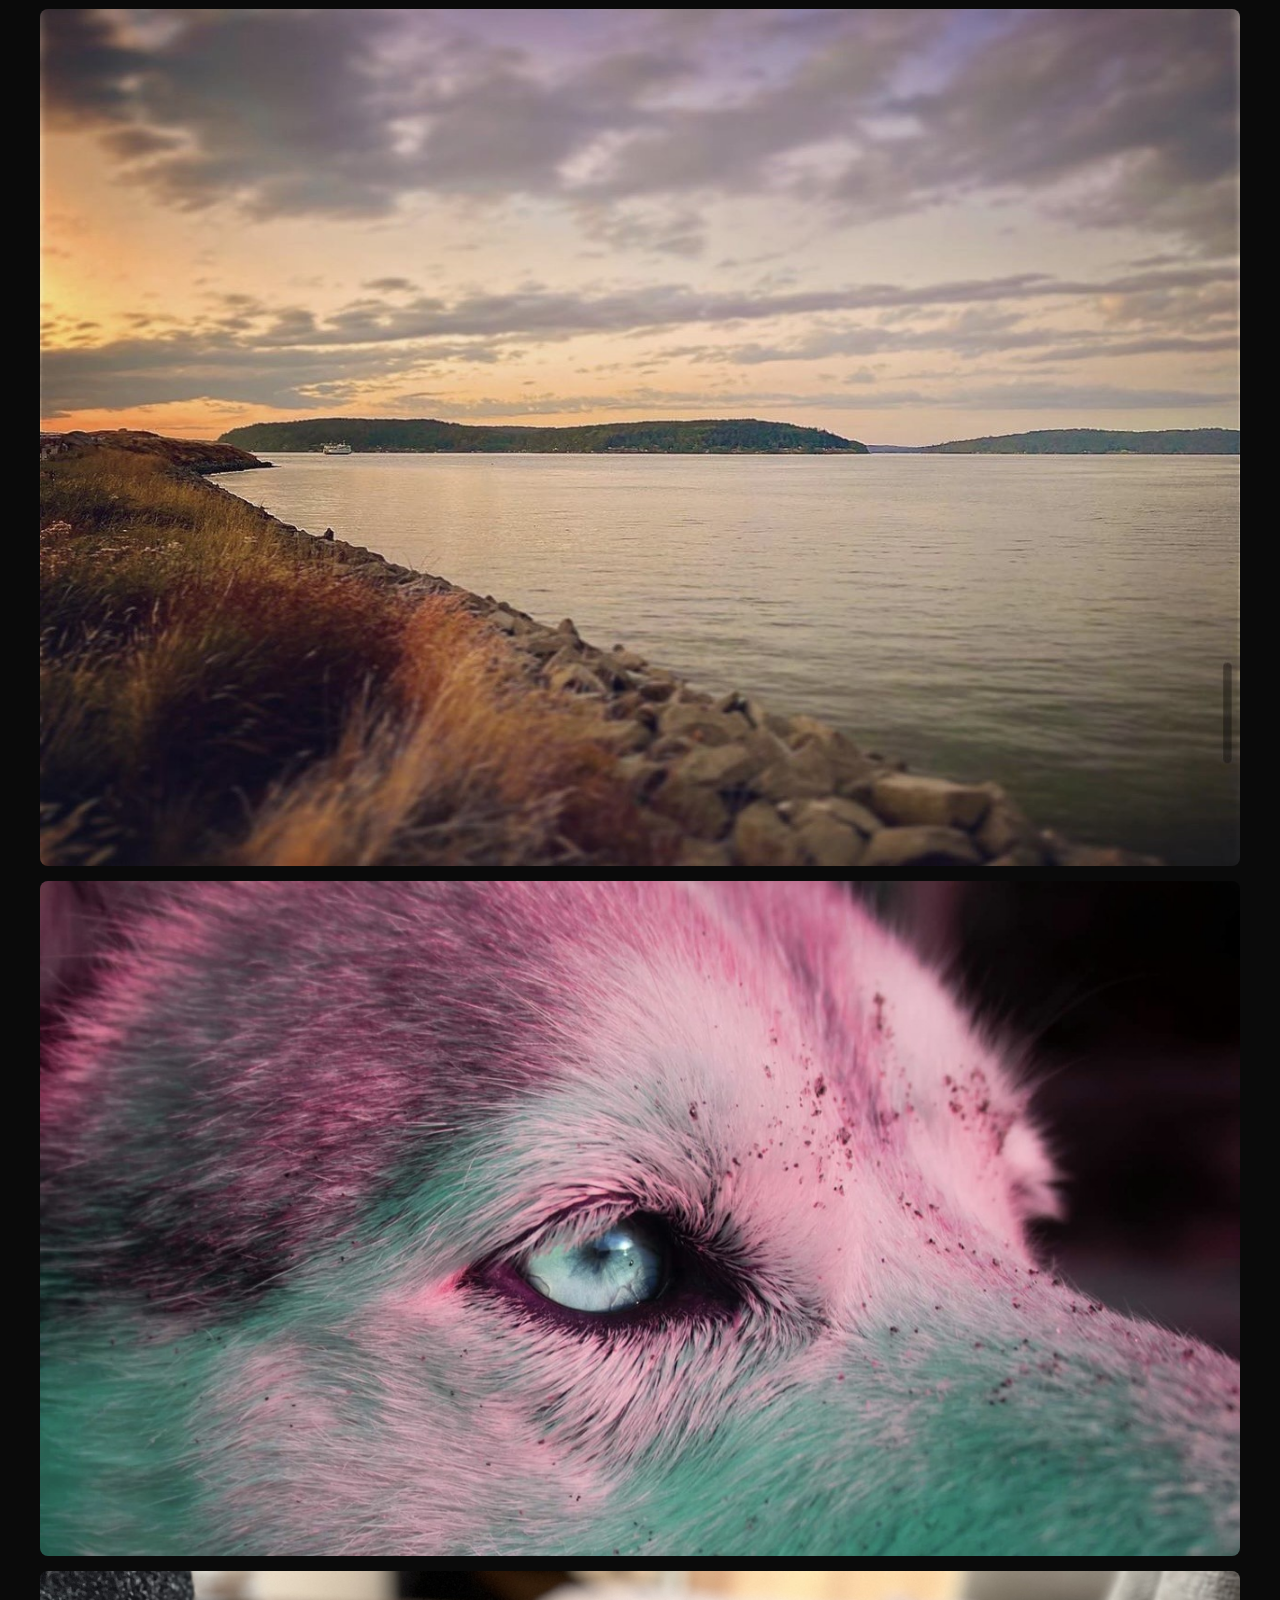
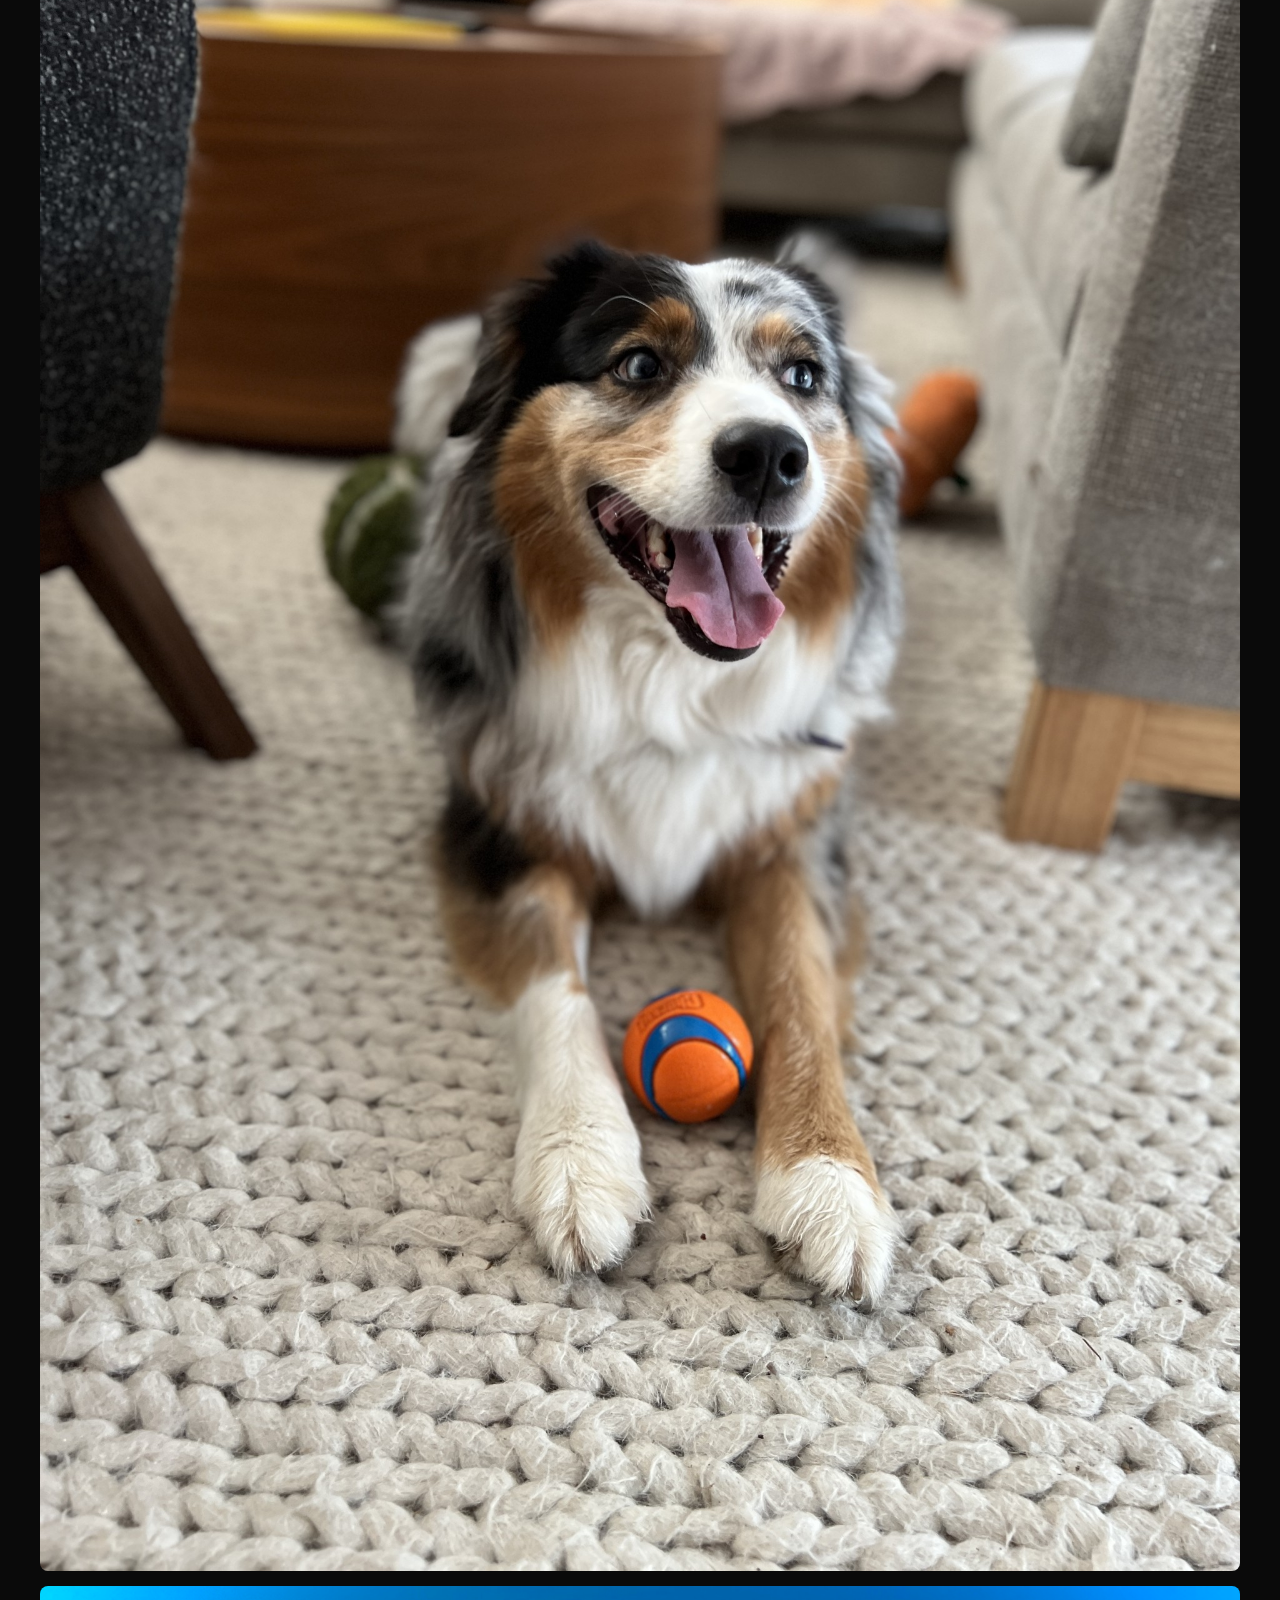
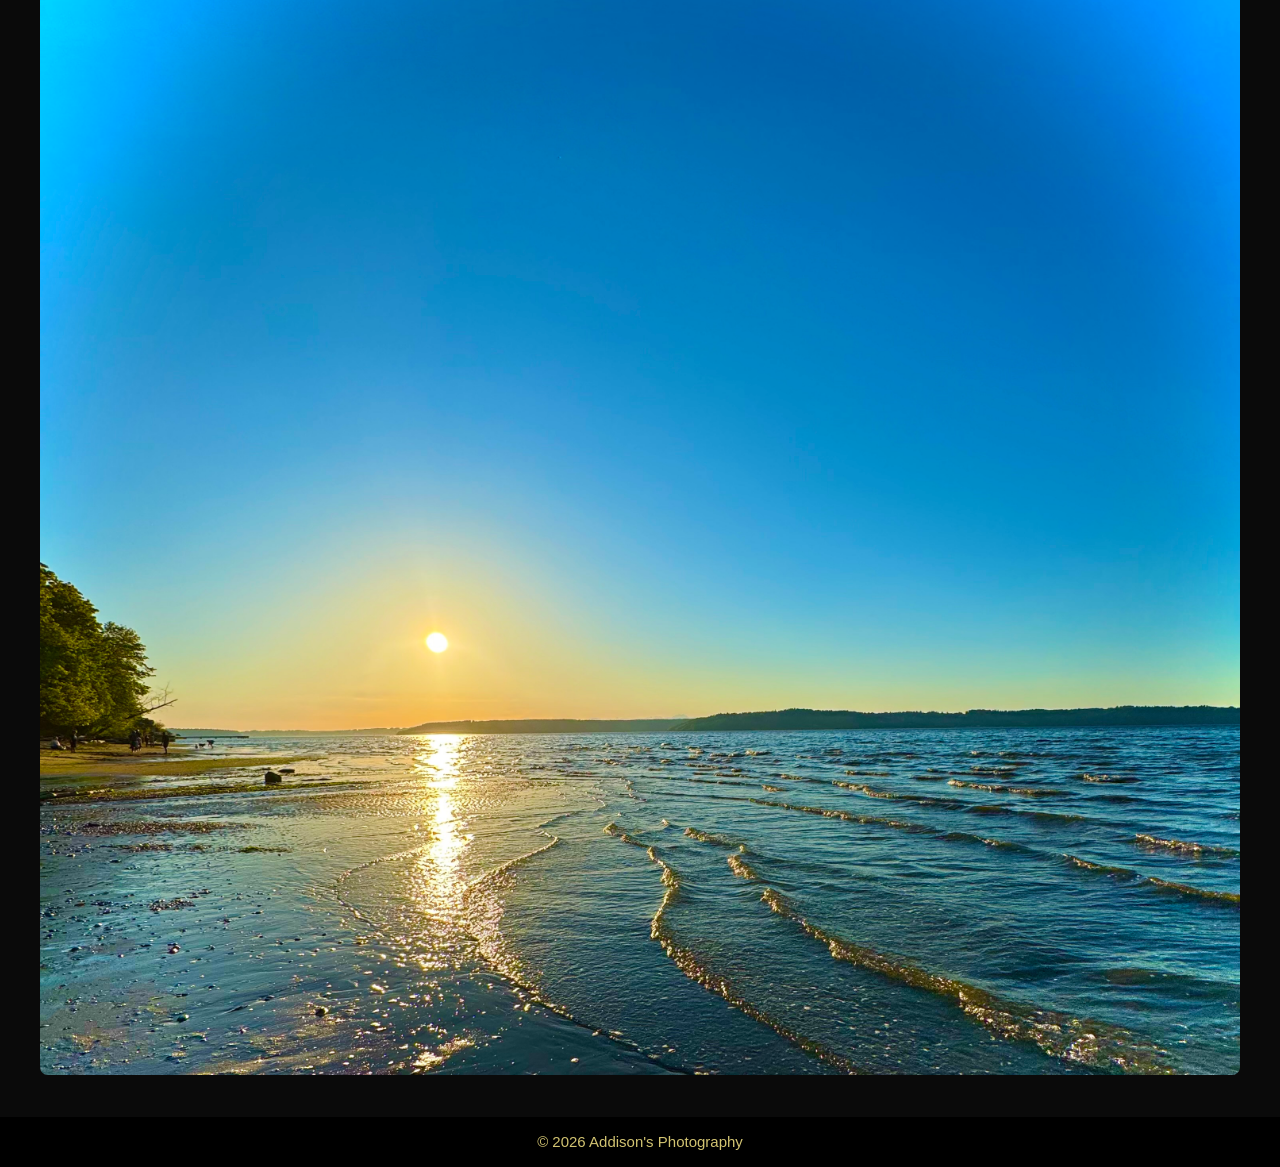
<file: gallery.html>
<!DOCTYPE html>
<html lang="en">
<head>
    <meta charset="UTF-8">
    <meta name="viewport" content="width=device-width, initial-scale=1.0">
    <title>Gallery - Addison's Photography</title>
    <meta name="description" content="Here you can explore a selection of some of my images, showcasing a variety of subjects and styles.">
     <!-- Google tag (gtag.js) -->
    <script async src="https://www.googletagmanager.com/gtag/js?id=G-MP4Q94CEH5"></script>
    <script>
    window.dataLayer = window.dataLayer || [];
    function gtag(){dataLayer.push(arguments);}
    gtag('js', new Date());

    gtag('config', 'G-MP4Q94CEH5');
    </script>
    <link rel="stylesheet" href="photography.css">
</head>

<body>

<header class ="gallery-header">
    <h1>Gallery</h1>
</header>

<nav>
    <ul>
        <li><a href="index.html">Home</a></li>
        <li><a href="gallery.html">Gallery</a></li>
        <li><a href="cameras.html">Cameras</a></li>
        <li><a href="editing.html">Editing</a></li>
    </ul>
</nav>

<main class="gallery-container">

    <section class="gallery-intro">
        <h2>My Portfolio</h2>
        <p>Every image I capture evokes an emotion and tells a story. <br>
            Whether it is a portrait of an animal, capturing a landscape, or documenting a moment, 
            each photograph is a window into my unique perspective.
        </p>
    </section>

    <section class="gallery-grid">

        <img src="Image 1.jpg" alt="Blue Ripples">
        <img src="Image 2.jpg" alt="Forest with blue sky">
        <img src="Image 3.jpg" alt="Metal Fence with yellow to blue sky gradient">
        <img src="Image 4.jpg" alt="Looking out at lake from a ramped dock.">
        <img src="Image 5.jpg" alt="Dreamy Puget Sound sunset with pink and blue sky.">
        <img src="Image 6.jpg" alt="DSLR capture: Husky eye/face closeup with green and pink hues">
        <img src="Image 7.jpg" alt="Happy dog with toy among furniture and depth of field">
        <img src="Image 8.jpg" alt="Light colorful beach sunset with pink and blue sky">
    </section>

</main>

<footer>
    <p>&copy; 2026 Addison's Photography</p>
</footer>

</body>
</html>
</file>
<file: photography.css>
html {
    margin: 0;
    padding: 0;
    background-color: black;
    height: 100%;
}
header {
    background-image: url(SkyLanterns.jpg);
    image-rendering: auto;
    background-size: 110%;
    background-position: center 42%;
    display: flex;
    height: 60vh;
    background-repeat: no-repeat;
    align-items: center;
    justify-content: center;
    margin-top: 0;
    margin-bottom: 0;
    color: white;
    text-align: center;
    font-size: 52px;
    letter-spacing: 2px;
    font-family:  'Arial Narrow', Arial, sans-serif;
    position: relative;
}
 header::before {
    content: "";
    position: absolute;
    top: 0;
    left: 0;
    width: 100%;
    height: 100%;
    background-color: rgba(0, 0, 0, 0.5);
    z-index: 0;
 }
    
header h1 {
    position: relative;
    z-index: 1;
}
body {
    margin: 0;
    padding: 0;
    background-color: #0a0a0a;
    color: #f5f5f5;
    font-family: Arial, 'Helvetica neue', sans-serif;
    display: flex;
    flex-direction: column;
    height: 100%;
}
main {
    background:#0a0a0a;
    color: white;
    background-repeat: no-repeat;
    background-size: cover;
    text-align: center;
    font-family: 'Arial Narrow', Arial, sans-serif;
    padding: 80px 20px;
    padding-bottom: 200px;
}

img {
    width: 100%;
    transition: transform 0.3s ease;
}

img:hover {
    transform: scale(1.05);
}
 h1{
    font-size: 48px;
    margin-top: 0;
    padding-top: 10px;
    font-family: 'Playfair Display', serif;
}

h2 {
    font-size: 32px;
    margin-top: 0;
    padding-top: 10px;
    font-family: 'Playfair Display', serif;
    margin-bottom: 20px;
}

nav {
    background-color: white;
    color: black;
    text-align: center;
    padding: 10px;
    font-weight: bold;
    font-family: 'Arial Narrow', Arial, sans-serif;
    border-color: black;
    border-width: 2px;
    border-style: solid;
}
nav ul {
    display: flex;
    justify-content: center;
    gap: 37px;
    padding: 0;
}
nav a {
    color: #111;
    list-style: none;
    text-decoration: none;
    display: inline-block;
    margin: 0;
    font-size: 24px;
    letter-spacing: 1px;
    text-transform: uppercase;
    font-family: 'Arial Narrow', Arial, sans-serif;
}
nav li {
    list-style: none;
    margin: 0;
    font-family: 'Arial Narrow', Arial, sans-serif;
}
nav a:hover {
    color: #c9a26d;
}

footer {
    background-color: black;
    color: rgb(0, 0, 0);
    text-align: center;
    padding: 10px;
    font-family: 'Arial Narrow', Arial, sans-serif;
}

p {
    color: rgb(247, 230, 134);
    font-size: 20px;
    opacity: 0.85;
    line-height: 2;
    font-family: 'Arial Narrow', Arial, sans-serif;
    max-width: 1700px;
    text-align: center;
    margin: 0 auto;
}


.gallery-header {
    background-color: #0a0a0a;
    color: white;
    text-align: center;
    padding: 60px 20px 20px;
}

.gallery-header h1 {
    font-size: 42px;
    letter-spacing: 2px;
    font-family: 'Playfair Display', serif;
}

.gallery-container {
    padding: 42px 20px;
    background-color: #0a0a0a;
}

.gallery-grid {
    display: grid;
    grid-template-columns: repeat(auto-fit, minmax(250px, 1fr));
    gap: 15px;
    max-width: 1200px;
    margin: 0 auto;
}
.gallery-grid img {
    width: 100%;
    height: 100%;
    object-fit: cover;
    cursor: pointer;
    border-radius: 8px;
    transition: transform 0.3s ease, box-shadow 0.3s ease;
}

.gallery-grid img:hover {
    transform: scale(1.05);
    box-shadow: 0 4px 20px rgba(0, 0, 0, 0.5);
    opacity: 0.85;
}

 /* Page Header */
.page-header {
    background-color: #0a0a0a;
    color: #f5f5f5;
    text-align: center;
    padding: 60px 20px 30px;
}

.page-header h1 {
    font-size: 42px;
    letter-spacing: 2px;
}

.page-header p {
    font-size: 16px;
    opacity: 0.7;
}

/* Container */
.editing-container {
    padding: 40px 20px;
    background-color: #0a0a0a;
    color: #f5f5f5;
}
.cameras-container {
    padding: 40px 20px;
    background-color: #0a0a0a;
    color: #f5f5f5;
}

/* Table */
.comparison-table {
    max-width: 1000px;
    margin: 0 auto 60px;
}

.comparison-table h2 {
    text-align: center;
    margin-bottom: 20px;
}

table {
    width: 100%;
    border-collapse: collapse;
}

th, td {
    padding: 15px;
    text-align: left;
}

th {
    border-bottom: 2px solid #444;
    font-weight: 600;
}

td {
    border-bottom: 1px solid #222;
}

/* Cards */
.software-cards {
    display: flex;
    justify-content: center;
    gap: 20px;
    margin: 0 auto;
    flex-wrap: nowrap;
    overflow-x: auto;
}

.card {
    background-color: #111;
    padding: 20px;
    border-radius: 8px;
    transition: transform 0.3s ease;
}

.card:hover {
    transform: translateY(-5px);
}


.feedback-box {
    position: fixed;
    bottom: 30px;
    right: 30px;

    background-color: #000;
    color: #fff;

    padding: 20px;
    border-radius: 20px;
    box-shadow: 0 10px 52px rgba(0, 0, 0, 0.5);
    z-index: 1000;
}
.feedback-box h2 {
    text-align: center;
    margin-bottom: 20px;
    font-size: 20px;
}
.feedback-box label {
    display: block;
    margin-top: 20px;
    margin-bottom: 20px;
    font-size: 14px;
}
.feedback-box input, .feedback-box textarea {
    width: 100%;
    padding: 10px;
    border-radius: 8px;
    background-color: #ddd;
    border: none;
    resize: none;
}
.feedback-box textarea {
    height: 60px;
}
.feedback-box button {
    width: 98%;
    margin-top: 15px;
    padding: 10px;

    border: none;
    border-radius: 10px;

    background: linear-gradient(to right, #2b5876, #4e4376);
    color: #fff;
    font-size: 16px;
    cursor: pointer;

    box-shadow: 0 0 10px rgba(78, 68, 118, 0.5);

    transition: transform 0.2s ease, opacity 0.2s ease;
}

.feedback-box button:hover {
    transform: translateY(-2px);
    opacity: 0.8;
}
.success-message {
    margin-top: 15px;
    padding: 12px;
    background: linear-gradient(to right, #2b5876, #4e4376);
    color: white;
    border-radius: 10px;
    text-align: center;
    font-size: 14px;

    opacity: 0;
    transform: translateY(10px);
    transition: all 0.4s ease;
}

/* visible state */
.success-message.show {
    opacity: 1;
    transform: translateY(0);
}

.homelayout {
    display: grid;
    grid-template-columns: 450px 1fr 450px;
    gap: 45px;
    padding: 60px 24px;
    align-items: start;
}

.tipsandtricks {
    background-color: #111;
    padding: 20px;
    border-radius: 10px;
    text-align: left;
    font-family: 'Arial Narrow', Arial, sans-serif;
    grid-column: 1;
}
.tipsandtricks h2 {
    font-size: 24px;
    margin-top: 0;
    margin-bottom: 15px;
    text-align: center;
}
.tipsandtricks ul {
    padding-left: 20px;
}
.tipsandtricks li {
    margin-bottom: 10px;
    font-size: 16px;
    line-height: 1.5;
}
.maincontent {
    text-align: center;
    font-size: 20px;
    opacity: 0.85;
    line-height: 2;
    font-family: 'Arial Narrow', Arial, sans-serif;
    max-width: 700px;
    margin: 0 auto;
    grid-column: 2;
}

.home-video {
    display: block;
    margin: 20px auto;
    height: 420px;
    width: 98%;
    max-width: 1050px;
    border-radius: 12px;
    object-fit: cover;
}
.gallery-intro {
    text-align: center;
    max-width: 1000px;
    margin: 0 auto 60px;
}
.gallery-intro h2 {
    font-size: 32px;
    margin-top: 0;
    margin-bottom: 20px;
}
.gallery-intro p {
    font-size: 18px;
    opacity: 0.8;
    line-height: 1.8;
    font-family: 'Arial Narrow', Arial, sans-serif;
}

.site-footer {
    background-color: #000;
    color: #fdfdfd;
    text-align: center;
    padding: 30px 20px;
    border-top: 1px solid #222;
}

.photography-intro p {
    margin: 8px 0;
    font-size: 14px;
}

.photography-intro {
    margin-top: 10px;
}

.photography-intro a, .email a {
    color: #fad96d;
    text-decoration: none;
    margin: 0 10px;
    font-size: 14px;
    transition: 0.3s ease;
}

.photography-intro a:hover, .email a:hover {
    color: #ffffff;
}

@media (max-width: 1900px) {

    /* Header */
    header {
        height: 37vh;
        background-size: cover;
        font-size: 28px;
    }

    /* Navigation */
    nav ul {
        flex-direction: column;
        gap: 10px;
    }

    nav a {
        font-size: 18px;
    }

    /* Homepage layout */
    .homelayout {
        display:flex;
        flex-direction: column;
        gap: 20px;
        padding: 20px;
    }

    .maincontent {
        order: -1;
    }

    .tipsandtricks {
        order: 1;
    }
    .tipsandtricks, .maincontent {
        width: 100%;
        max-width: none;
    }

    /* Video */
    .home-video {
        height: auto;
    }

    /* Gallery */
    .gallery-grid {
        grid-template-columns: 1fr;
    }

    /* Tables */
    table {
        display: block;
        overflow-x: auto;
        white-space: nowrap;
    }

    /* Cards */
    .software-cards {
        flex-direction: column;
        overflow-x: hidden;
    }

    .card {
        width: 100%;
    }

    /* Feedback box */
    .feedback-box {
        position: static;
        margin: 20px;
        width: auto;
    }

    /* Text scaling */
    h1 {
        font-size: 28px;
    }

    h2 {
        font-size: 26px;
    }

    p {
        font-size: 15px;
    }
}
</file>
